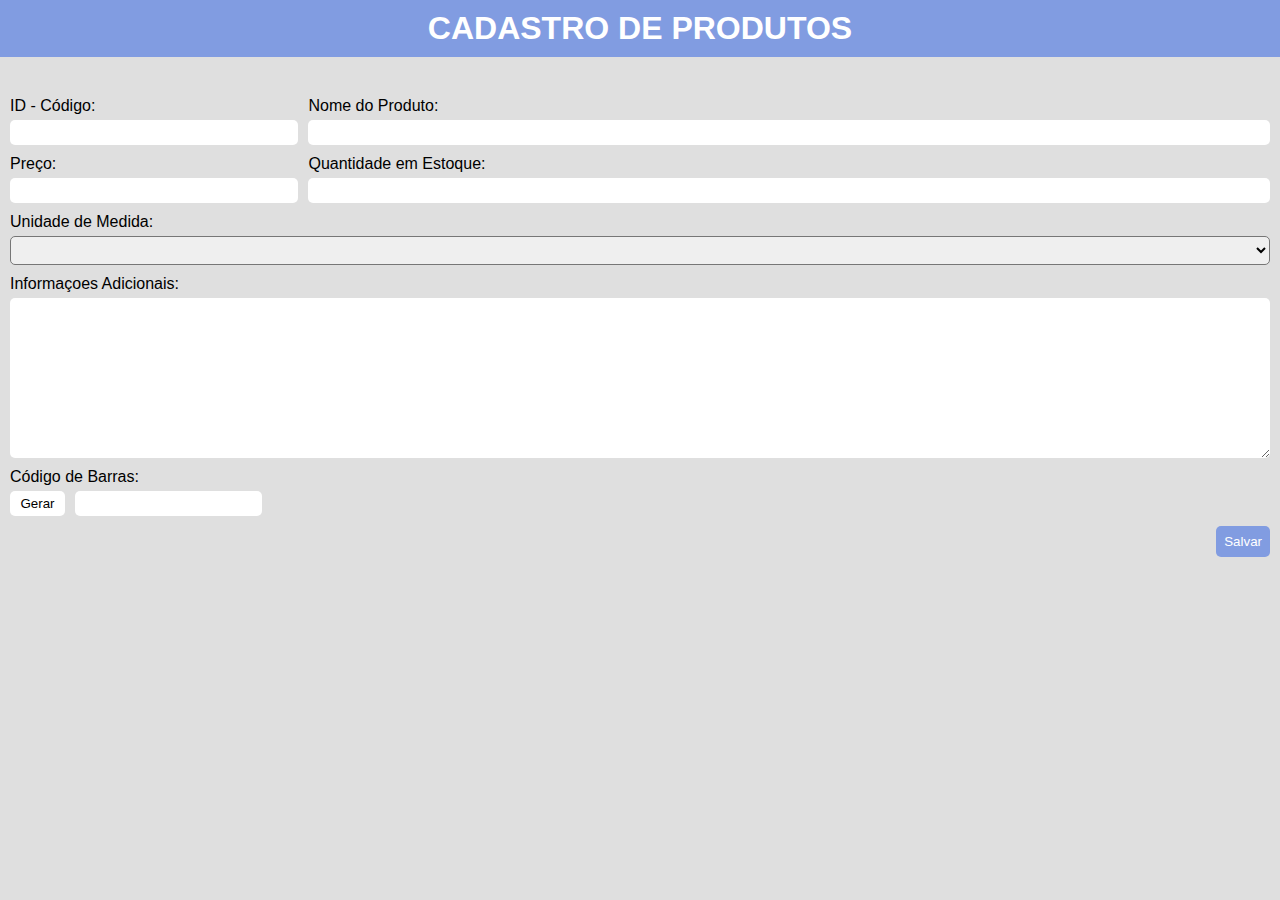
<file: index.html>
<!DOCTYPE html>
<html lang="pt-br">
<head>
    <meta charset="UTF-8">
    <meta name="viewport" content="width=device-width, initial-scale=1.0">
    <title>Cadastro de Produtos</title>
    <link rel="stylesheet" href="style.css">
</head>
<body>
    <header>
        <h1>CADASTRO DE PRODUTOS</h1>
    </header>
     <form action="">
        <div class="group">
            <div class="input min-input">
                <label for="">ID - Código:</label>
                <input type="text">
            </div>
            <div class="input">
                <label for="">Nome do Produto:</label>
                <input type="text">
            </div>
        </div>
        <div class="group">
            <div class="input min-input">
                <label for="">Preço:</label>
                <input type="text">
            </div>
            <div class="input">
                <label for="">Quantidade em Estoque:</label>
                <input type="text">
            </div>
        </div>
        <div class="input">
            <label for="">Unidade de Medida: </label>
            <select name="" id="">
                <option value=""></option>
                <option value="">Quilograma</option>
                <option value="">Unidade</option>
                <option value="">Caixa</option>
                <option value="">Cartela</option>
            </select>
        </div>
        <div class="input">
            <label for="">Informaçoes Adicionais:</label>
            <textarea name="" id="" cols="30" rows="10"></textarea>
        </div>
        <div class="input">
            <label for="">Código de Barras:</label>
            <div class="group">
                <button class="generate-button">Gerar</button>
                <input class="code" type="text">
            </div>
        </div>
        <div class="save-button">
            <button>Salvar</button>
        </div>
     </form>
</body>
</html>
</file>
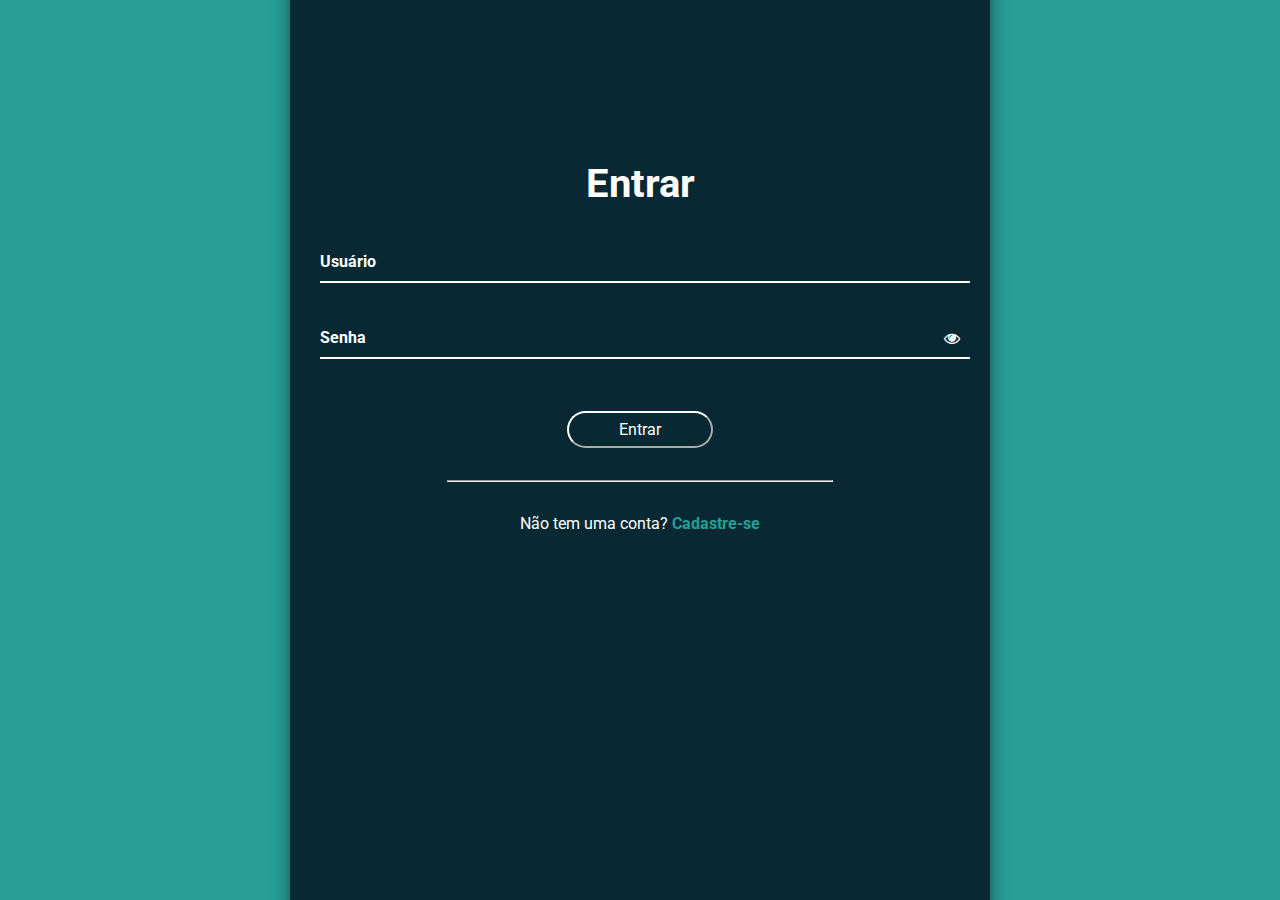
<file: assets/html/index.html>
<!DOCTYPE html>
<html lang="pt-br">
<head>
    <meta charset="UTF-8">
    <meta name="viewport" content="width=device-width, initial-scale=1.0">
    <title>Login</title>
    <link rel="stylesheet" href="../css/index.css">
    <link rel="stylesheet" href="https://stackpath.bootstrapcdn.com/font-awesome/4.7.0/css/font-awesome.min.css">
    
</head>
<body>
    <div class="container">
        <div class="card">
          <h1>Entrar</h1>

            <div class="label-float">
                <input type="text" required>
                <label for="">Usuário</label>
             </div>

            <div class="label-float">
                <input type="password" id="senha" required>
                <label for="senha">Senha</label>
                <i class="fa fa-eye" aria-hidden="true"></i>
            </div>
            
            <div class="justify-center">
                <button>Entrar</button>
            </div>

             <div class="justify-center">
                <hr>
            </div>

            <div>
                <p>Não tem uma conta? <a href="../html/registrar.html">Cadastre-se</a></p>
            </div>

        </div>
    </div>
  <script src="../js/index.js"></script>  
</body>
</html>
</file>
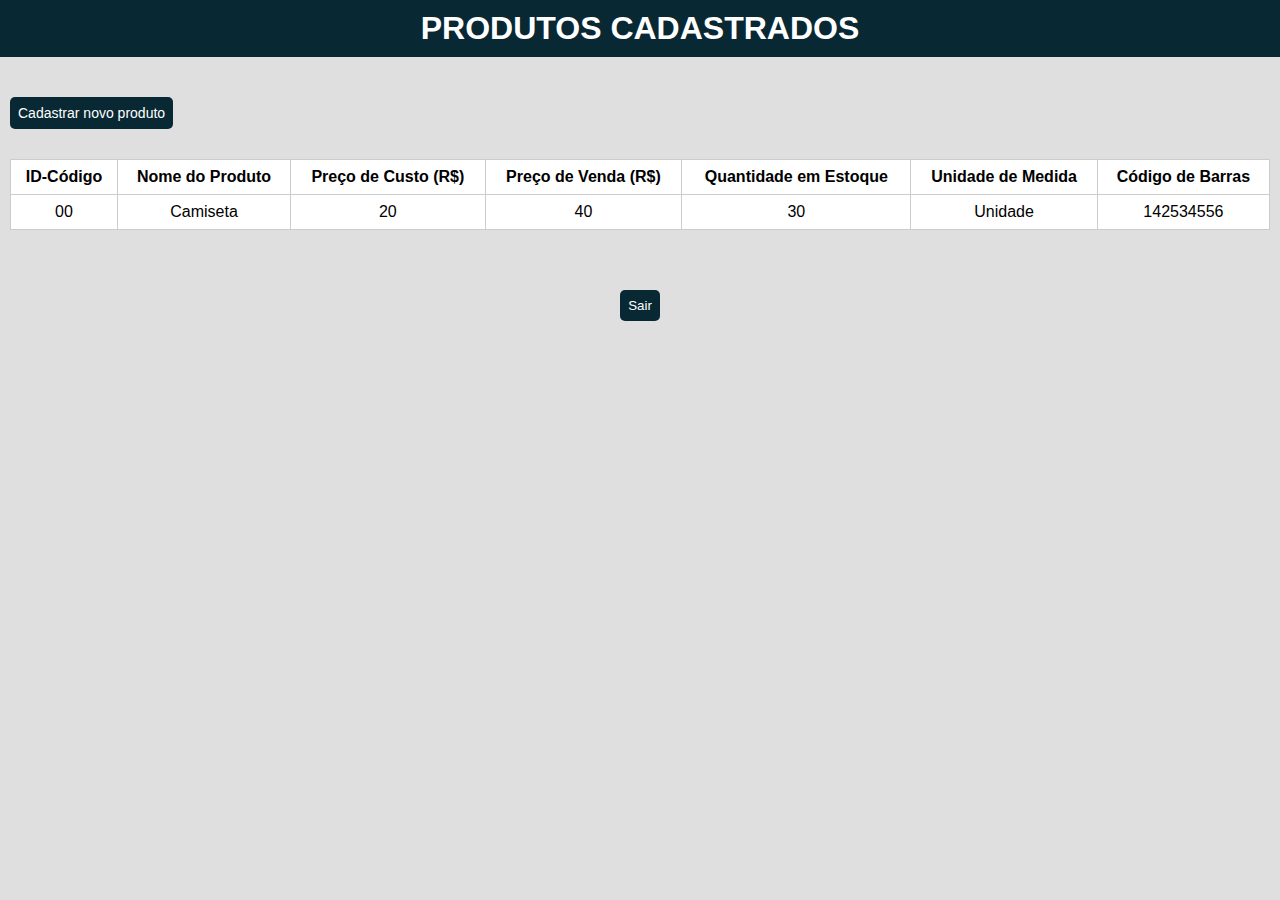
<file: assets/html/produtos.html>
<!DOCTYPE html>
<html lang="en">
<head>
    <meta charset="UTF-8">
    <meta name="viewport" content="width=device-width, initial-scale=1.0">
    <title>Produtos Cadastrados</title>
    <link rel="stylesheet" href="../css/produtos.css">
</head>
<body>
    <header>
        <h1>PRODUTOS CADASTRADOS</h1>
    </header>
    <div id="welcome">
        <h2 id="logged"></h2>
    </div>

    <div id="new-register">
        <button onclick="novoProduto()">Cadastrar novo produto</button>
    </div>

    <div class="table-position">
        <table class="custom-table">
            <thead>
                <tr>
                    <th>ID-Código</th>
                    <th>Nome do Produto</th>
                    <th>Preço de Custo (R$)</th>
                    <th>Preço de Venda (R$)</th>
                    <th>Quantidade em Estoque</th>
                    <th>Unidade de Medida</th>
                    <th>Código de Barras</th>
                </tr>
            </thead>
            <tbody id="tableBody">
                <tr class="custom-table">
                    <td>00</td>
                    <td>Camiseta</td>
                    <td>20</td>
                    <td>40</td>
                    <td>30</td>
                    <td>Unidade</td>
                    <td>142534556</td>
                </tr>
               
            </tbody>
        </table>
    </div>
</body>
</html>
    <div id="exit-button">
        <button onclick="sair()"> Sair </button>
    </div>
    <script src="../js/produtos.js"></script>
</body>
</html>
</file>
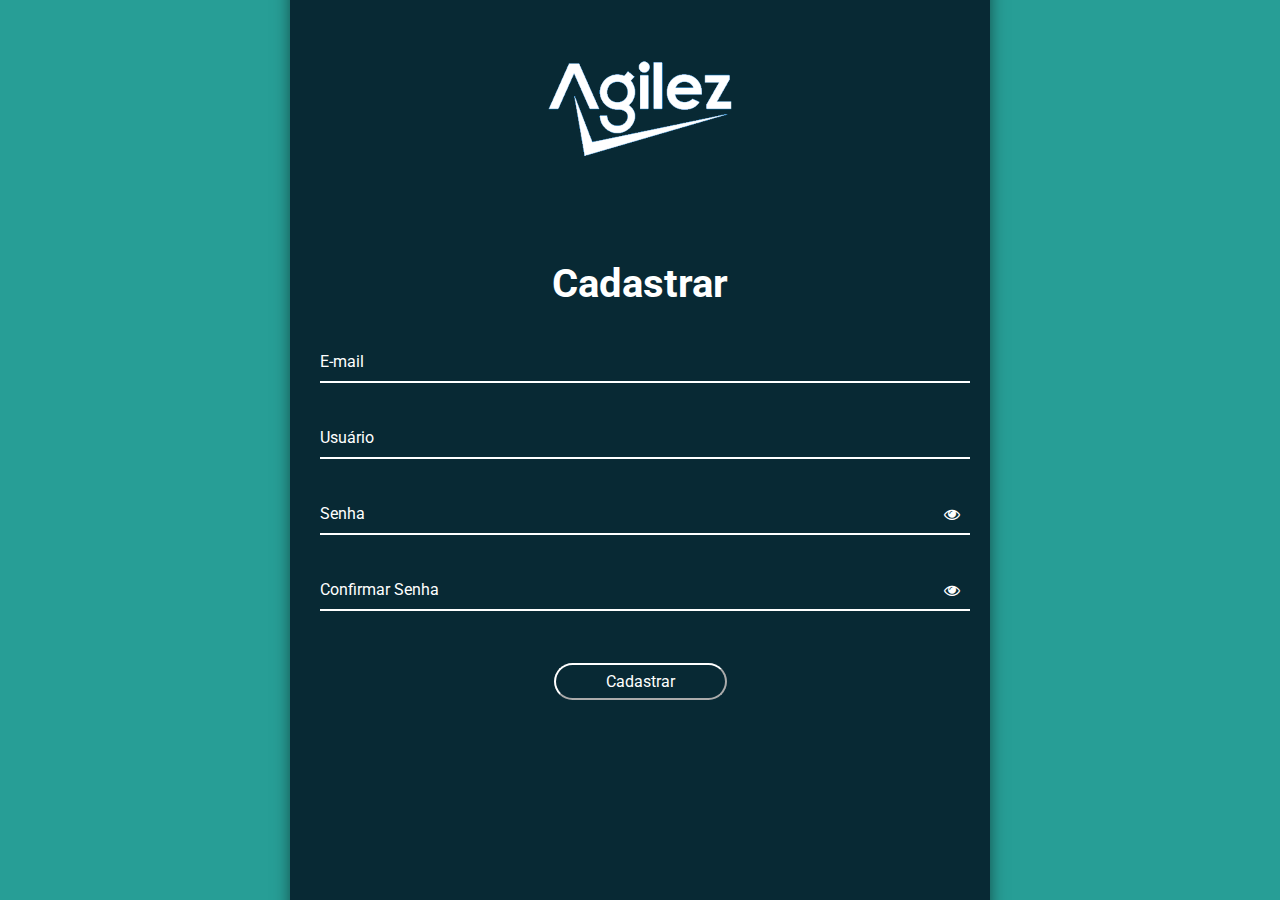
<file: assets/html/registrar.html>
<!DOCTYPE html>
<html lang="pt-br">
<head>
    <meta charset="UTF-8">
    <meta name="viewport" content="width=device-width, initial-scale=1.0">
    <title>Registro</title>
    <link rel="stylesheet" href="../css/registrar.css">

    <link rel="stylesheet" href="https://stackpath.bootstrapcdn.com/font-awesome/4.7.0/css/font-awesome.min.css">
</head>
<body>
    <div class="container">
        <form class="card" id="registerForm">
            <div class="img">
                <img src="../../imagens/logo-agilez.png" alt="">
            </div>
          <h1>Cadastrar</h1>

          <div class="label-float">
            <input type="text" required>
            <label for="">E-mail</label>
         </div>

            <div class="label-float">
                <input type="text" required>
                <label for="">Usuário</label>
             </div>

            <div class="label-float">
                <input type="password" id="senha" required>
                <label for="">Senha</label>
                <i id="verSenha" class="fa fa-eye" aria-hidden="true"></i>
            </div>

            <div class="label-float">
                <input type="password" id="confirmSenha" required>
                <label for="">Confirmar Senha</label>
                <i id="verConfirmSenha" class="fa fa-eye" aria-hidden="true"></i>
            </div>
                        
            <div class="justify-center">
                <button>Cadastrar</button>
            </div>
         </form>
        </div>
<script src="../js/registrar.js"></script>
</body>
</html>
</file>
<file: style.css>
@charset "UTF-8";

*{
    margin: 0px;
    padding: 0px;
    font-family: Arial, Helvetica, sans-serif;
}

header{
    background-color: #819ce1;
    color: white;
    padding: 10px;
    display: flex;
    justify-content: center;
}
form{
    padding: 10px;
    padding-top: 40px;
}
body{
    background-color: rgba(207, 207, 207, 0.671);
}
input, textarea{
    border: none;
    padding: 5px;
    border-radius: 5px;
}
.input{
    display: flex;
    flex-direction: column;
    margin-bottom: 10px;
    width: 100%;
}
.min-input{
    width: 30%;
}
label{
    font-weight: 500;
    margin-bottom: 5px;
}
select{
    padding: 5px;
    border-radius: 5px;    
}
.group{
    display: flex;
    gap: 10px;
}
.generate-button{
    display: flex;
    padding: 5px;
    border: none;
    background-color: white;
    border-radius: 5px;
    cursor: pointer;
    justify-content: center;
    width: 55px;
}
.save-button{
    display: flex;
    justify-content: end;
}
.save-button button {
    padding: 8px;
    background-color: #819ce1;
    border-radius: 5px;
    border: none;
    color: white;
    cursor: pointer;
}
.bar-code{
    width: 100%;
}
</file>
<file: assets/css/index.css>
@charset "UTF-8";

@import url('https://fonts.googleapis.com/css2?family=Bebas+Neue&family=Roboto:ital,wght@0,100;0,300;0,400;0,500;0,700;0,900;1,100;1,300;1,400;1,500;1,700;1,900&display=swap');

:root{
    --corPadrao: #082934;
    --corPrincipal: white;
    --corSecundaria: #279e96;
    --corFundo: #279e96;
}
*{
    margin: 0px;
    padding: 0px;
    font-family: 'Roboto', sans-serif;
}

body{
    background-color: var(--corFundo);
}
.container{
    width: 100vw;
    height: 100vh;
    display: flex;
    justify-content: center;
    flex-direction: row;
    align-items: center;
    overflow: hidden;
}
.card{
    background-color: var(--corPadrao);
    max-width: 700px;
    min-width: 300px;
    padding: 30px;
    height: 100%;
    width: 50%;
    box-shadow: 0px 0px 15px rgba(0, 0, 0, 0.5);
}
.img{
    display: flex;
    justify-content: center;
}
h1{
    padding-top: 25%;
     text-align: center;
    color: var(--corPrincipal);
    font-size: 2.5em;
}
.label-float input{
    color: white;
    width: 100%;
    padding: 5px 5px;
    display: inline-block;
    border: none;
    border-bottom: 2px solid var(--corPrincipal);
    background-color: transparent;
    outline: none;
    min-width: 180px;
    font-size: 16px;
    transition: all .3s ease-out;
    border-radius: 0;
}

.label-float{
    position: relative;
    padding-top: 13px;
    margin-top: 5%;
    margin-bottom: 5%;
    font-weight: bold;
}

.label-float input:focus{
    border-bottom: 2px solid var(--corSecundaria);
}

.label-float label{
    color: var(--corPrincipal);
    pointer-events: none;
    position: absolute;
    top: 0;
    left: 0;
    margin-top: 13px;
    transition: all .3s ease-out;
}
.label-float input:focus + label, 
.label-float input:valid + label {
    font-size: 13px;
    margin-top: 0px;
    color: var(--corSecundaria);
}

button{
    background-color: transparent;
    border-color: var(--corPrincipal);
    color: var(--corPrincipal);
    padding: 7px;
    font-size: 12pt; 
    margin-top: 20px;
    border-radius: 20px;
    padding-left: 50px;
    padding-right: 50px;
    cursor: pointer;
    outline: none;

}
button:hover{
    background-color:#279e96;
    color: #fff;
}
.justify-center{
    display: flex;
    justify-content: center;
}
hr{
    margin-top: 5%;
    margin-bottom: 5%;
    width: 60%;
}
p{
    color: var(--corPrincipal);
    font-size: 12pt;
    text-align: center;
}
a{
    color: var(--corSecundaria);
    font-weight: bold;
    text-decoration: none;
    transition: all .3s ease-out;
}
a:hover{
    color: #40d1c7;
}
.fa-eye{
    position: absolute;
    top: 15px;
    right: 0px;
    cursor: pointer;
    color: var(--corPrincipal);
}
</file>
<file: assets/css/produtos.css>
@charset "UTF-8";

@import url('https://fonts.googleapis.com/css2?family=Bebas+Neue&family=Roboto:ital,wght@0,100;0,300;0,400;0,500;0,700;0,900;1,100;1,300;1,400;1,500;1,700;1,900&display=swap');

*{
    margin: 0px;
    padding: 0px;
    font-family: Arial, Helvetica, sans-serif;
}
:root{
    --corPadrao: #082934;
}
header{
    background-color: var(--corPadrao);
    color: white;
    padding: 10px;
    display: flex;
    justify-content: center;
    min-width: 280px;
}

#welcome{
color: rgba(0, 0, 0, 0.781);
padding: 10px;
display: flex;
justify-content: baseline;
}

h2{
    font-family: 'Roboto', sans-serif;
}

body{
    background-color: rgba(207, 207, 207, 0.671);
}

#new-register{
    display: flex;
    justify-content: baseline;
    padding-left: 10px;
    padding-top: 20px;
    padding-bottom: 20px;
}
#new-register button {
    padding: 8px;
    background-color: var(--corPadrao);
    border-radius: 5px;
    border: none;
    color: white;
    cursor: pointer;
    font-size: 14px;
}

.table-position{
    margin: 10px;
   overflow-x: auto;
}

.custom-table {
    border-collapse: collapse;
    width: 100%;
    border: 1px solid #ccc;
}
.custom-table th , .custom-table td{
    border: 1px solid #ccc;
    padding: 8px;
    text-align: center;
    background-color: white;
    
}

.delete{
border: none;
cursor: pointer;
background-color: white;
padding: 8px;
border-radius: 3px;
}
.delete:hover{
    background-color: #ccc;
}

#exit-button{
    display: flex;
    justify-content: center;
    padding-top: 50px;
}
#exit-button button {
    padding: 8px;
    background-color: var(--corPadrao);
    border-radius: 5px;
    border: none;
    color: white;
    cursor: pointer;
}
</file>
<file: assets/css/registrar.css>
@charset "UTF-8";

@import url('https://fonts.googleapis.com/css2?family=Bebas+Neue&family=Roboto:ital,wght@0,100;0,300;0,400;0,500;0,700;0,900;1,100;1,300;1,400;1,500;1,700;1,900&display=swap');

:root{
    --corPadrao: #082934;
    --corPrincipal: white;
    --corSecundaria: #279e96;
    --corFundo: #279e96;
}
*{
    margin: 0px;
    padding: 0px;
    font-family: 'Roboto', sans-serif;
}

body{
    background-color: var(--corFundo);
}
.container{
    width: 100vw;
    height: 100vh;
    display: flex;
    justify-content: center;
    flex-direction: row;
    align-items: center;
    overflow-x: hidden;
}
.card{
    background-color: var(--corPadrao);
    max-width: 700px;
    min-width: 300px;
    padding: 30px;
    height: 100%;
    width: 50%;
    box-shadow: 0px 0px 15px rgba(0, 0, 0, 0.5);
}
.img{
    display: flex;
    justify-content: center;
}
h1{
    padding-top: 60px;
    text-align: center;
    color: var(--corPrincipal);
    font-size: 2.5em;
}
.label-float input{
    color: white;
    width: 100%;
    padding: 5px 5px;
    display: inline-block;
    border: none;
    border-bottom: 2px solid var(--corPrincipal);
    background-color: transparent;
    outline: none;
    min-width: 180px;
    font-size: 16px;
    transition: all .3s ease-out;
    border-radius: 0;
}

.label-float{
    position: relative;
    padding-top: 13px;
    margin-top: 5%;
    margin-bottom: 5%;
}

.label-float input:focus{
    border-bottom: 2px solid var(--corSecundaria);
}

.label-float label{
    color: var(--corPrincipal);
    pointer-events: none;
    position: absolute;
    top: 0;
    left: 0;
    margin-top: 13px;
    transition: all .3s ease-out;
}
.label-float input:focus + label, 
.label-float input:valid + label {
    font-size: 13px;
    margin-top: 0px;
    color: var(--corSecundaria);
}
button{
    background-color: transparent;
    border-color: var(--corPrincipal);
    color: var(--corPrincipal);
    padding: 7px;
    font-size: 12pt; 
    margin-top: 20px;
    border-radius: 20px;
    padding-left: 50px;
    padding-right: 50px;
    cursor: pointer;
    outline: none;
}
button:hover{
    background-color:#279e96;
    color: #fff;
}
.justify-center{
    display: flex;
    justify-content: center;

}
.fa-eye{
    position: absolute;
    top: 15px;
    right: 0px;
    cursor: pointer;
    color: var(--corPrincipal);
}
#msgError{
    text-align: center;
    color: #ff0000;
    background-color: #ffbbbb;
    padding: 10px;
    margin-top: 20px;
    border-radius: 4px;
    display: none;
}
#msgSuccess{
    text-align: center;
    color: #00bb00;
    background-color: #bbffbe;
    padding: 10px;
    margin-top: 20px;
    border-radius: 4px;
    display: none;
}
</file>
